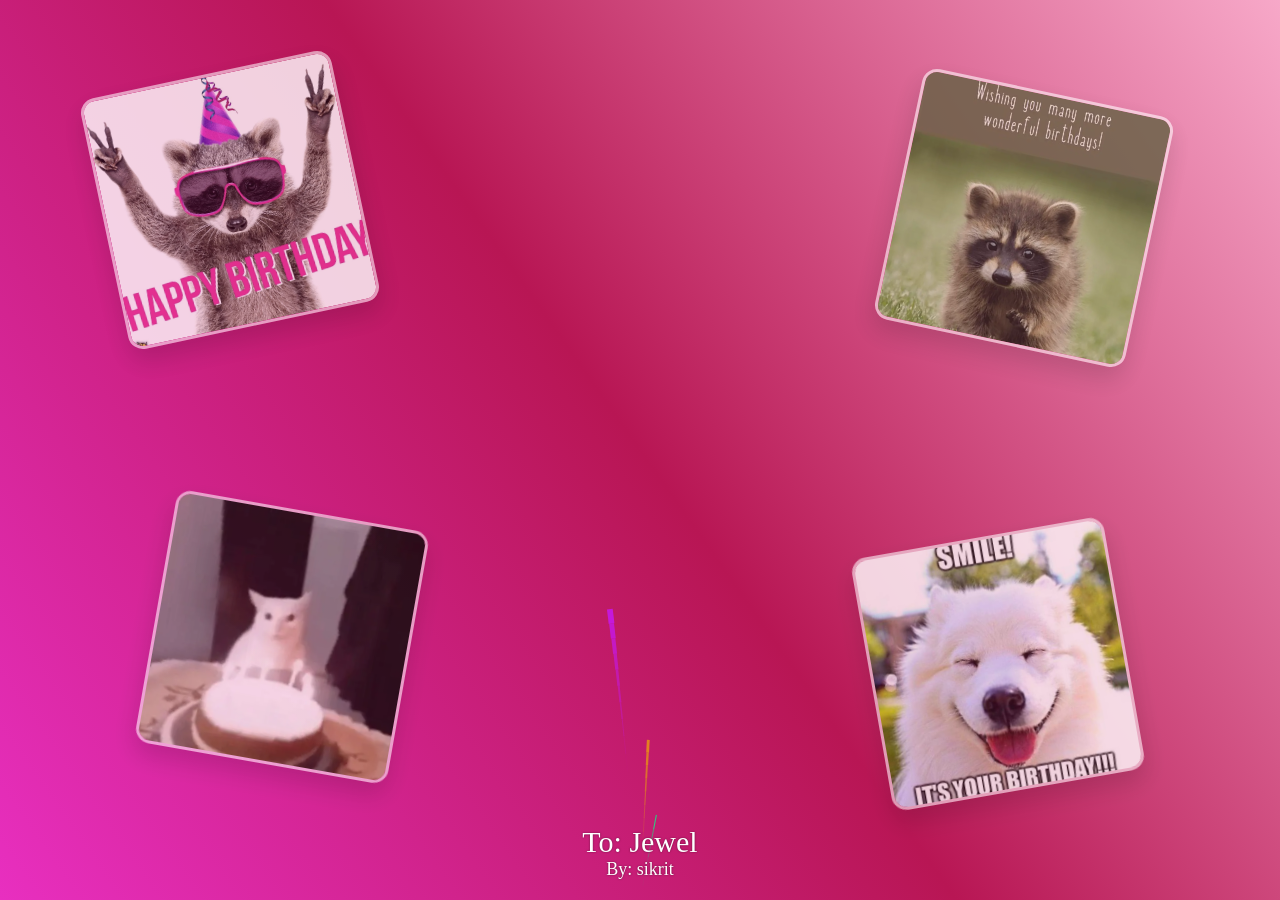
<file: index.html>
<!DOCTYPE html>
<html lang="en">
<head>
  <meta charset="UTF-8">
  <meta name="viewport" content="width=device-width, initial-scale=1.0">
  <title>Document</title>
  <link rel="preconnect" href="https://fonts.googleapis.com">
  <link rel="preconnect" href="https://fonts.gstatic.com" crossorigin>
  <link href="https://fonts.googleapis.com/css2?family=MonteCarlo&family=Roboto:ital,wght@0,100..900;1,100..900&display=swap" rel="stylesheet">
  <link rel="stylesheet" href="style.css">
</head>
<body class="birthday-background">
  <div class="container">
    <canvas id=c></canvas>
    <p>To: Jewel <span>By: sikrit</span></p>
    <audio id="bgMusic"></audio>

    <img src="Imahe/474fd923b4bd429a7a31818548b57a4e.jpg" alt="Happy Birthday" class="birthday-image pic-1">
    <img src="Imahe/OIP.webp" alt="Happy Birthday" class="birthday-image pic-2">
    <img src="Imahe/th.webp" alt="Happy Birthday" class="birthday-image pic-3">
    <img src="Imahe/Happy-Birthday-Dog-meme.jpg" alt="Happy Birthday" class="birthday-image pic-4">
  </div>
  
  <script src="script.js"></script>
  <script>
    const soundFiles = [
      "BirthdaySong/greet.mp3",
      "BirthdaySong/happy-birthday-sound-of-hard-samsung.mp3",
      "BirthdaySong/happy-birthday-to-yee.mp3",
      "BirthdaySong/happy-birthday-bill-cosby.mp3"
    ];

    let index = 0;
    const audio = document.getElementById("bgMusic");

    function playNext() {
      if (index >= soundFiles.length) {
        index = 0;
      }

      audio.src = soundFiles[index];
      audio.load();
      const playPromise = audio.play();

      if (playPromise && typeof playPromise.then === "function") {
        playPromise.catch(function () {
          document.body.addEventListener("click", function startAudio() {
            if (audio.paused) {
              playNext();
            }
            document.body.removeEventListener("click", startAudio);
          }, { once: true });
        });
      }

      index++;
    }

    audio.addEventListener("ended", playNext);

    window.addEventListener("load", function () {
      playNext();
    });
  </script>
</body>
</html>
</file>
<file: style.css>
canvas {
	position: fixed;
	top: 0;
	left: 0;
	z-index: 0;
  font-family: "Great Vibes", cursive;
}


p {
	margin: 0;
	position: absolute;
	left: 50%;
	transform: translateX(-50%);
	bottom: 20px;
	font-family: "Times New Roman", Times, serif;
	font-size: 30px;
	font-weight: normal;
	color: #fff;
	height: auto;
	text-shadow: 0 0 2px rgba(0,0,0,0.5);
	z-index: 5;
	text-align: center;
}

p span {
	font-size: 18px;
	display: block;
	font-family: "Times New Roman", Times, serif;
	font-weight: normal;
}

.birthday-background {
	position: relative;
	overflow: hidden;
  background: linear-gradient(to top right, #ffe4f1, #ffc2d9, #f7a8c8);
  min-height: 100vh;
  margin: 0;
}

.container {
  position: relative;
  width: 100%;
  min-height: 100vh;
  z-index: 1;
  color: #fff;
}

.birthday-image {
  position: fixed;
  width: 250px;
  height: 250px;
  object-fit: cover;
  border-radius: 15px;
  border: 3px solid rgba(255,255,255,0.7);
  box-shadow: 0 12px 25px rgba(0,0,0,0.18);
  opacity: 0.8;
  z-index: 1;
  pointer-events: none;
}

.pic-1 {
  top: 8%;
  left: 8%;
  transform: rotate(-12deg);
}

.pic-2 {
  top: 10%;
  right: 10%;
  transform: rotate(12deg);
}

.pic-3 {
  bottom: 15%;
  left: 12%;
  transform: rotate(10deg);
}

.pic-4 {
  bottom: 12%;
  right: 12%;
  transform: rotate(-10deg);
}
</file>
